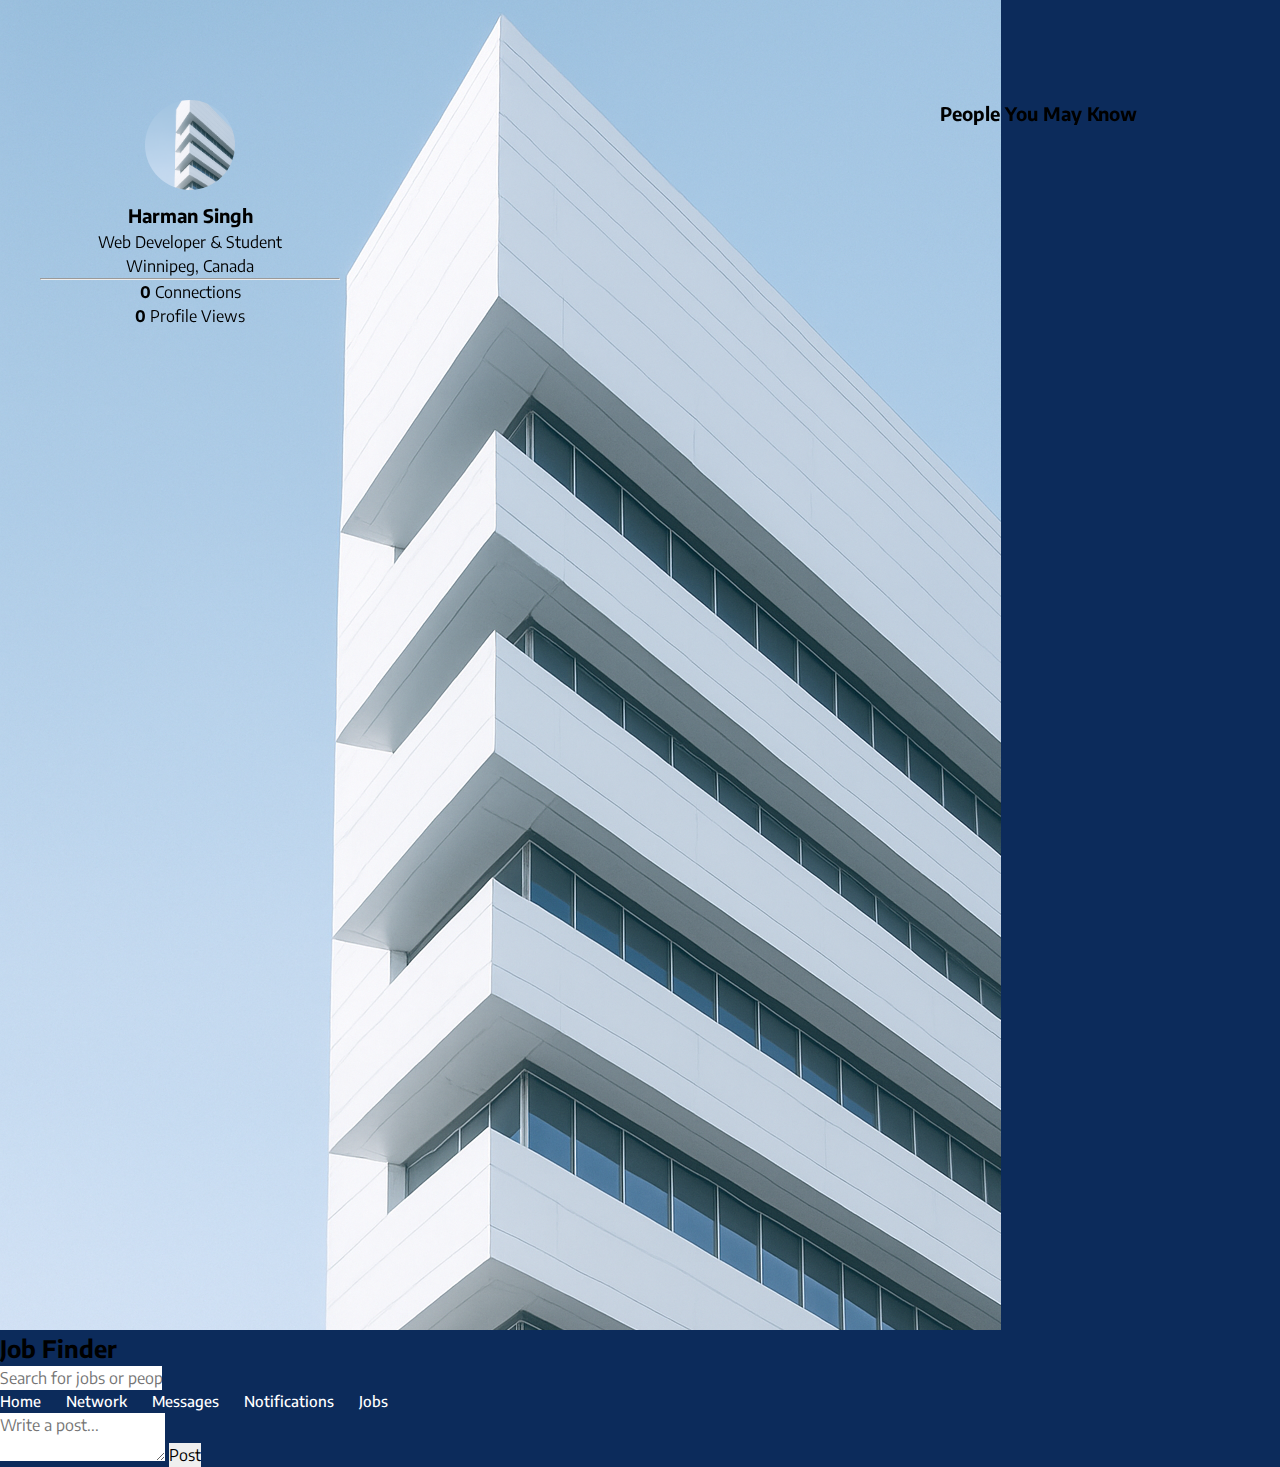
<file: home.html>
<!DOCTYPE html>
<html lang="en">
<head>
    <meta charset="UTF-8">
    <meta name="viewport" content="width=device-width, initial-scale=1.0">
    <meta name="author" content="Harpreet Kaur, Harman, Daljit Kaur">
    <meta name="description" content="Job Finder - Home Page">

    <link rel="preconnect" href="https://fonts.googleapis.com">
    <link rel="preconnect" href="https://fonts.gstatic.com" crossorigin>
    <link href="https://fonts.googleapis.com/css2?family=Encode+Sans:wght@100..900&display=swap" rel="stylesheet">

    <link rel="stylesheet" href="./assets/styles/home.css" media="all">
    <script src="./assets/scripts/home.js" defer></script>

    <title>Job Finder | Home</title>
</head>

<body>

   
    <header class="top-nav">

        <div class="logo-area">
            <img src="./assets/media/pic.png" alt="logo" class="logo-icon">
            <h2>Job Finder</h2>
        </div>

        <div class="search-area">
            <input type="text" placeholder="Search for jobs or people...">
        </div>

        <div class="nav-links">
            <a href="#">Home</a>
            <a href="#">Network</a>
            <a href="#">Messages</a>
            <a href="#">Notifications</a>
            <a href="#">Jobs</a>
        </div>

        <div class="user-icon"></div>
    </header>


  
    <main class="main-container">

        
        <aside class="left-column white-box">

            <div class="profile-card">
                <img src="./assets/media/pic.png" class="profile-photo" alt="Profile Photo">

                <h3 class="profile-name">Harman Singh</h3>
                <p class="profile-title">Web Developer & Student</p>
                <p class="profile-location">Winnipeg, Canada</p>

                <hr>

                <div class="profile-stats">
                    <p><strong id="myConnections">0</strong> Connections</p>
                    <p><strong id="myViews">0</strong> Profile Views</p>
                </div>
            </div>

        </aside>


       
        <section class="middle-column">

            
            <div class="white-box create-post">
                <textarea id="postText" placeholder="Write a post..."></textarea>

                <button id="postBtn">Post</button>
            </div>

            
            <div id="postFeed" class="post-feed white-box">
               
            </div>

        </section>


        <aside class="right-column white-box">

            <h3>People You May Know</h3>

            
            <div id="peopleContainer" class="people-list">
                
            </div>

        </aside>

    </main>

</body>
</html>
</file>
<file: assets/styles/home.css>
@charset "UTF-8";
@import "./reset.css";

html, body {
    border-radius: 12px;         
}

body {
    font-family: "Encode Sans", "Nunito Sans", "Roboto", sans-serif;
    background-color: #0c2b5b;
    margin: 0;
    overflow-y: auto;
}

.header {
    position: fixed;
    top: 0;
    left: 0;
    width: 100%;
    height: 65px;
    background-color: #93a1d4;
    display: flex;
    justify-content: space-between;
    align-items: center;
    padding: 0 40px;
    z-index: 2000;
}
.logo {
    color: white;
    font-size: 26px;
    font-weight: 800;
}
.nav-links {
    display: flex;
    gap: 25px;
}
.nav-links a {
    color: white;
    text-decoration: none;
    font-size: 15px;
    font-weight: 500;
}
.nav-links a:hover {
    text-decoration: underline;
}
.profile-icon img {
    width: 42px;
    height: 42px;
    border-radius: 50%;
    object-fit: cover;
    border: 2px solid white;
    cursor: pointer;
}



main.container {
    padding-top: 100px;   
    padding-bottom: 90px; 
}


.left-column {
    position: fixed;
    top: 100px;
    left: 40px;
    width: 300px;
}



.right-column {
    position: fixed;
    top: 100px;
    right: 40px;
    width: 300px;
}


.center-column {
    margin-left: 360px;
    margin-right: 360px;
    display: flex;
    flex-direction: column;
    gap: 25px;
    overflow-y: auto;
}
.right-column {
    position: fixed;
    top: 100px;
    right: 40px;
    width: 300px;
}

.card {
    background-color: white;
    border-radius: 12px;
    padding: 20px;
    box-shadow: 0 4px 14px rgba(0,0,0,0.15);
}


.profile-card {
    text-align: center;
}
.profile-photo {
    display: block;
    margin: 0 auto 12px auto; 
    width: 90px;
    height: 90px;
    border-radius: 50%;
    object-fit: cover;
    cursor: pointer;
}
.user-name {
    font-size: 20px;
    font-weight: 700;
}
.user-role, .user-location {
    font-size: 14px;
    color: #444;
}
.details {
    display: flex;
    justify-content: space-around;
    margin: 18px 0;
}
.detail-number {
    font-size: 18px;
    font-weight: 700;
}
.detail-label {
    font-size: 12px;
    color: gray;
}


.premium-btn {
    width: 80%;
    padding: 10px;
    background-color: white;
    border: 2px solid #4f7cff;
    border-radius: 8px;
    color: #4f7cff;
    font-weight: 700;
    cursor: pointer;
}
.premium-btn:hover {
    background-color: #4f7cff;
    color: white;
}

.premium-btn:active {
    background-color: #3f66d8;
    color: white;
}



.quick-links {
    margin-top: 15px;
}
.quick-links li {
    font-size: 14px;
    padding: 8px 5px;
    display: flex;
    align-items: center;
    gap: 5px;
    cursor: pointer;
}

.post-box textarea {
    width: 100%;
    height: 85px;
    border-radius: 12px;
    border: 1.5px solid #ddd;
    padding: 12px;
    resize: none;
}
.post-options {
    margin-top: 10px;
    display: flex;
    gap: 20px;
}
.post-options button {
    background: none;
    border: none;
    font-size: 14px;
    cursor: pointer;
}
.post-btn {
    width: 100%;
    margin-top: 12px;
    padding: 10px;
    background-color: #4f7cff;
    color: white;
    border: none;
    border-radius: 8px;
    cursor: pointer;
    transition: 0.3s;
}
.post-btn:hover {
    background-color: #3f66d8;
}


.post-info {
    display: flex;
    gap: 12px;
    align-items: center;
    margin-bottom: 12px;
}
.post-user {
    width: 45px;
    height: 45px;
    border-radius: 50%;
    object-fit: cover;
    cursor: pointer;
    transition: 0.3s;
}
.post-username {
    font-size: 16px;
    font-weight: 700;
    cursor: pointer;
}
.post-time {
    font-size: 12px;
    color: gray;
}
.post-text {
    font-size: 14px;
    color: #333;
    margin: 12px 0;
}
.post-image {
    width: 100%;
    border-radius: 10px;
}

.left-column .quick-links {
    height: 190px; 
}
.right-column .card {
    width: 320px;           
    height: 550px;
    display: flex;
    flex-direction: column;
}

.suggest-title {
    font-size: 18px;
    font-weight: 700;
    margin-bottom: 12px;
}


.people-scroll {
    flex: 1;
    overflow-y: auto;
}

#suggestions {
    display: flex;
    flex-direction: column;
    gap: 12px;
}

#suggestions div {
    display: flex;
    align-items: center;
    gap: 10px;
}

#suggestions img {
    width: 40px;
    height: 40px;
    border-radius: 50%;
    object-fit: cover;
}

#suggestions p {
    margin: 0;
    white-space: nowrap;
}


.footer {
    position: fixed;
    bottom: 0;
    left: 0;
    width: 100%;
    height: 55px;

    background-color: #93a1d4; 
    color: white;

    display: flex;
    align-items: center;
    justify-content: center;
    font-size: 14px;
 
}
</file>
